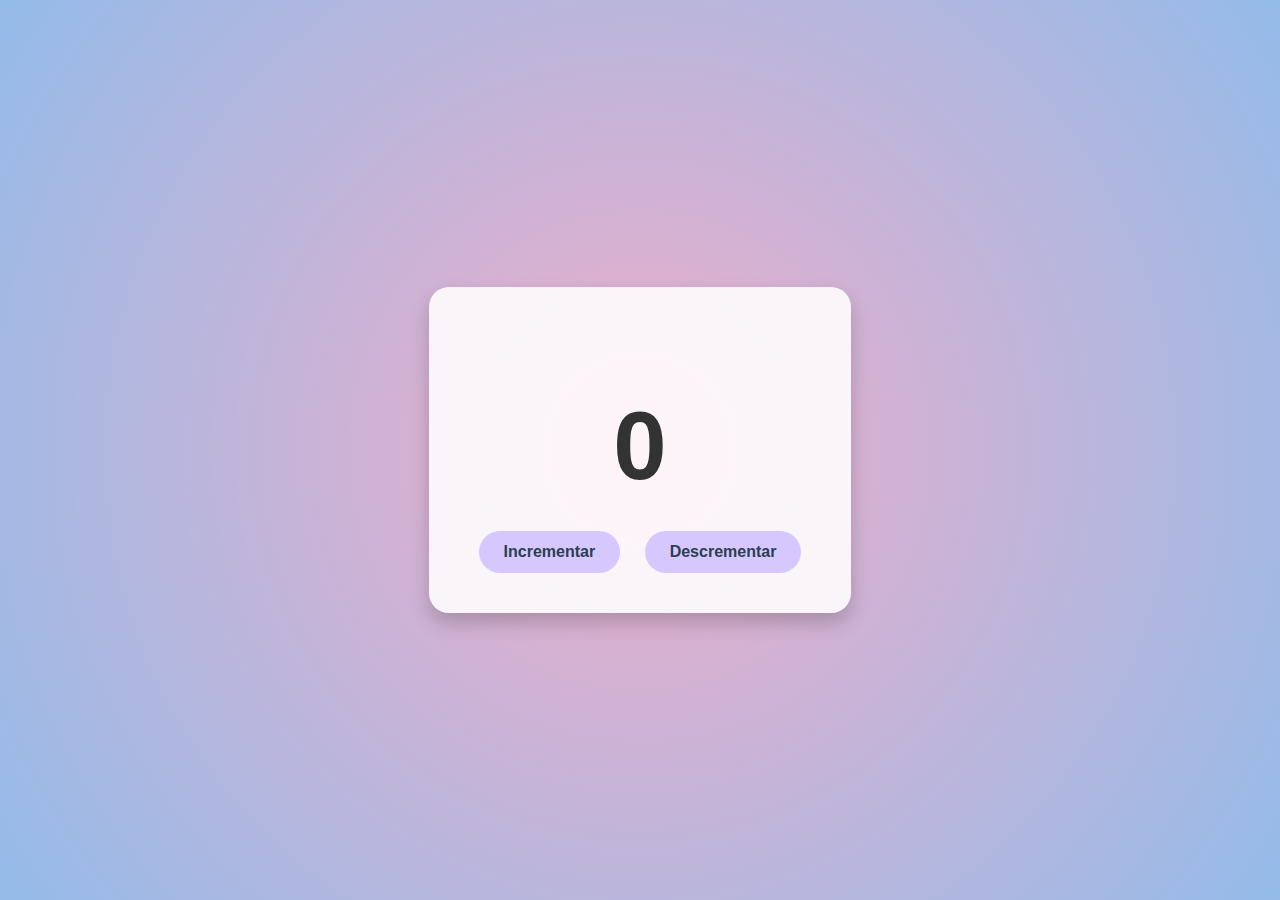
<file: index.html>
<!DOCTYPE html>
<html lang="es">
<head>
    <meta charset="UTF-8">
    <meta name="viewport" content="width=device-width, initial-scale=1.0">
    <title>Contador bonito</title>
    <link rel="stylesheet" href="style.css"> 
</head>
<body>
    <div class="container">
        <h1 id="contador">0</h1>
        <button id="incrementar">Incrementar</button>
        <button id="decrementar">Descrementar</button>
        <img id="confeti" src="confeti.gif" alt="Imagen de celebración" style="display: none; width: 200px;">
  </div>

  <script src="contador.js"></script>
</body>

        
    </div>

    <script src="contador.js"></script>
</body>
</html>
</file>
<file: style.css>
html, body {
  height: 100%;
  margin: 0;
  padding: 0;
}

body {
  font-family: 'Segoe UI', sans-serif;
  display: flex;
  justify-content: center;
  align-items: center;
  background: radial-gradient(circle, #EEAECA 0%, #94BBE9 100%);
}

.container {
  text-align: center;
  background-color: #ffffffdd;
  padding: 40px;
  border-radius: 20px;
  box-shadow: 0px 10px 20px rgba(0, 0, 0, 0.2);
}

#contador {
  font-size: 6rem;
  margin-bottom: 30px;
  color: #333;
  transition: color 0.3s ease;
}

button {
  padding: 12px 25px;
  margin: 0 10px;
  font-size: 1rem;
  font-weight: bold;
  border: none;
  border-radius: 30px;
  background-color: #D6C8FF;
  color: #2C3E50;
  cursor: pointer;
  transition: background-color 0.3s ease;
}

button:hover {
  background-color: #D6C8FF;
}
</file>
